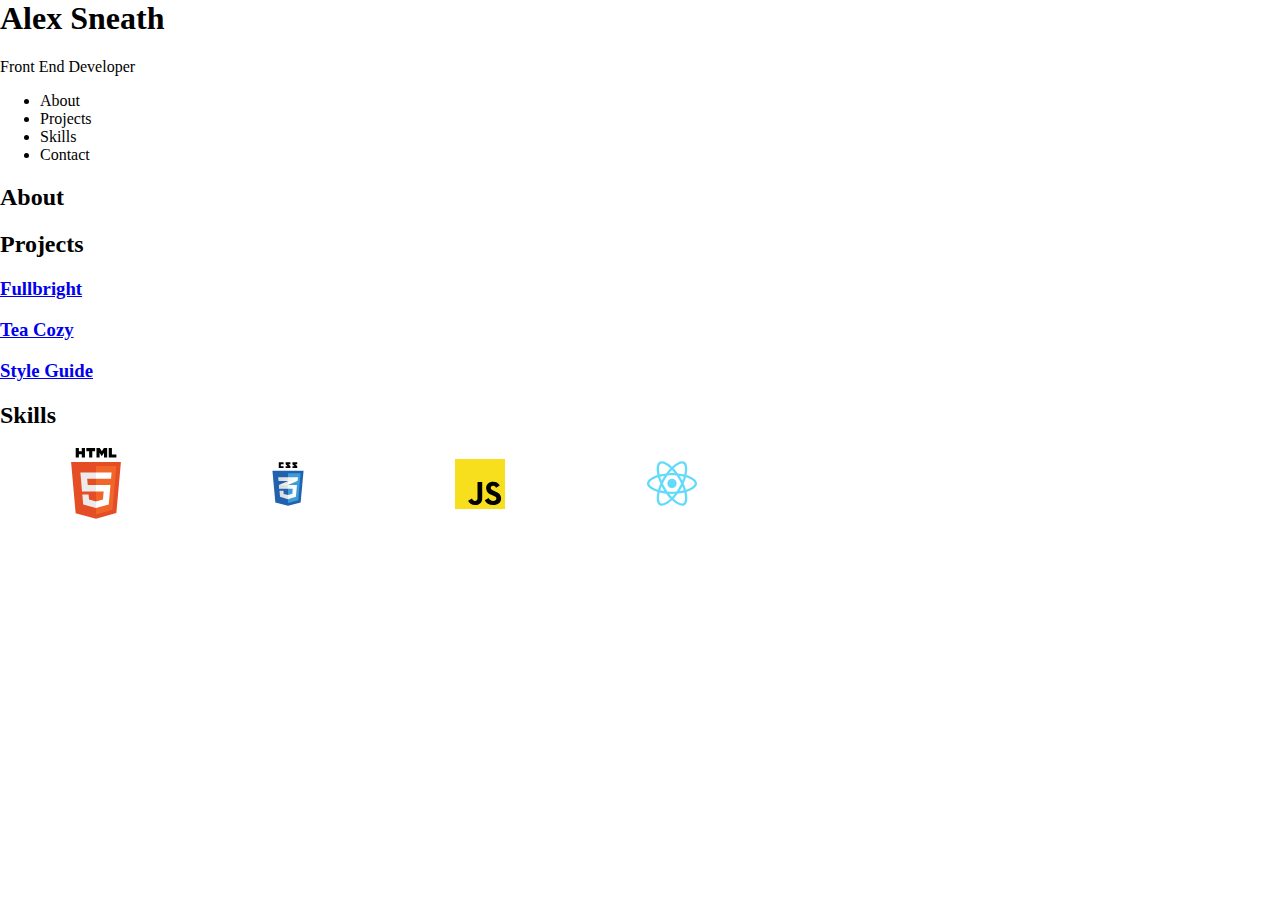
<file: index.html>
<html>

<head>
    <title>Alex Sneath</title>
    <link rel="shortcut icon"  href="/favicon.png"/>
    <link rel="stylesheet" href="main.css">
</head>

<body>
    <section class="top">
        <h1>Alex Sneath</h1>
        <p>Front End Developer</p>
        <nav>
            <ul>
                <li>About</li>
                <li>Projects</li>
                <li>Skills</li>
                <li>Contact</li>
            </ul>
        </nav>
    </section>
    <main>
        <section>
            <h2>About</h2>
        </section>
        <section>
            <h2>Projects</h2>
            <article><h3><a href="fullbright.html">Fullbright</a></h3></article>
            <article><h3><a href="cssProject.html">Tea Cozy</a></h3></article>
            <article><h3><a href="styleguide.html">Style Guide</a></h3></article>
        </section>

        <h2>Skills</h2>
        <section class="skill-container">
            <img src="Resources/html-5.svg" alt="HTML 5" class="logo">
            <img src="Resources/css3.svg" alt="CSS" class="logo">
            <img src="Resources/javascript.svg" alt="Javascript" class="logo">
            <img src="Resources/react-2.svg" alt="React" class="logo">
        </section>
    </main>
</body>

</html>
</file>
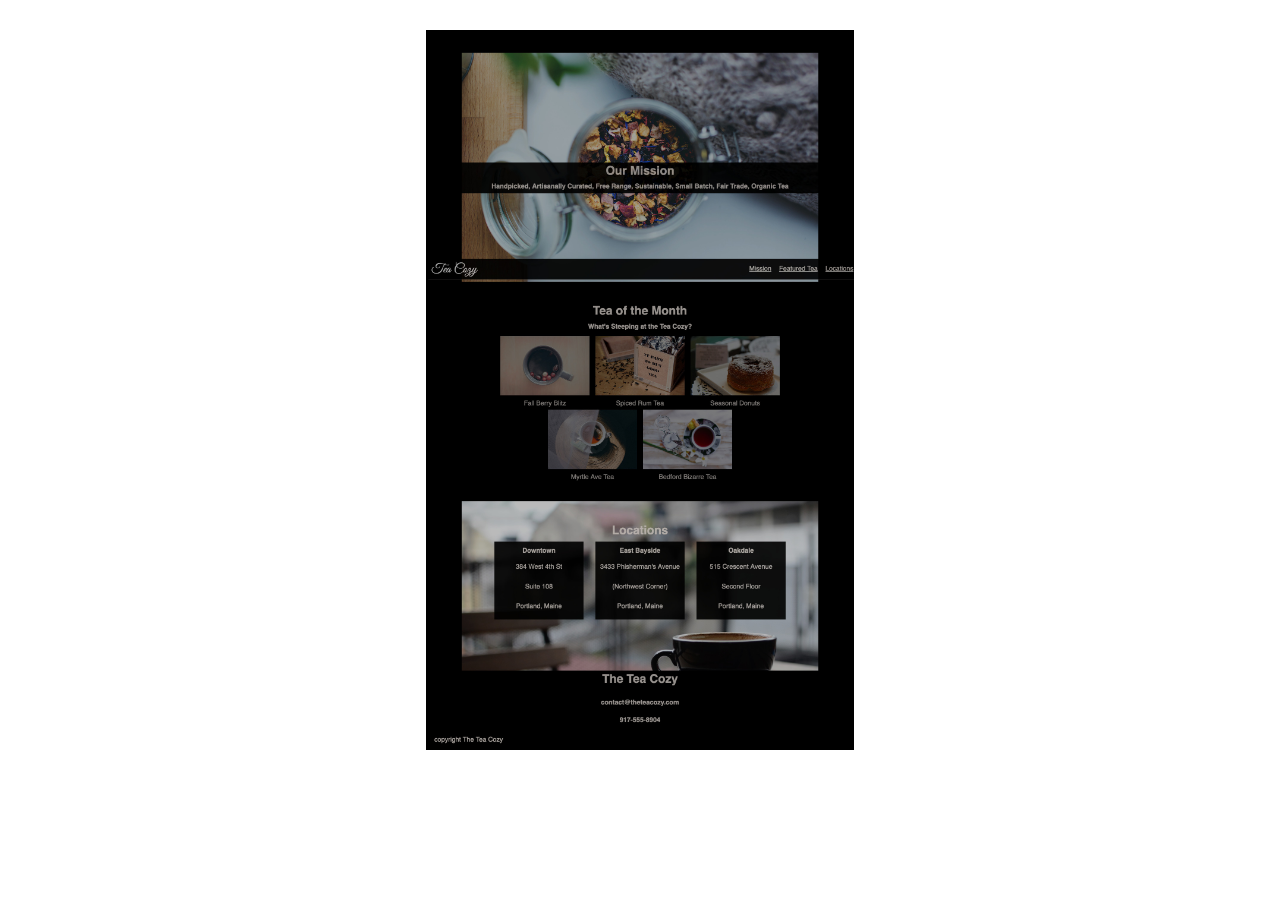
<file: cssProject.html>
<html>
  <head>
    <title>Alex Sneath | CSS Project</title>
    <link rel="shortcut icon" type="image/jpg" href="/favicon.png"/>
    <link rel="stylesheet" type="text/css" href="main.css">
  </head>
  <body>
    <img src="Resources/cssProject.jpg" alt="CSS Project" class="project-image">
  </body>
</html>
</file>
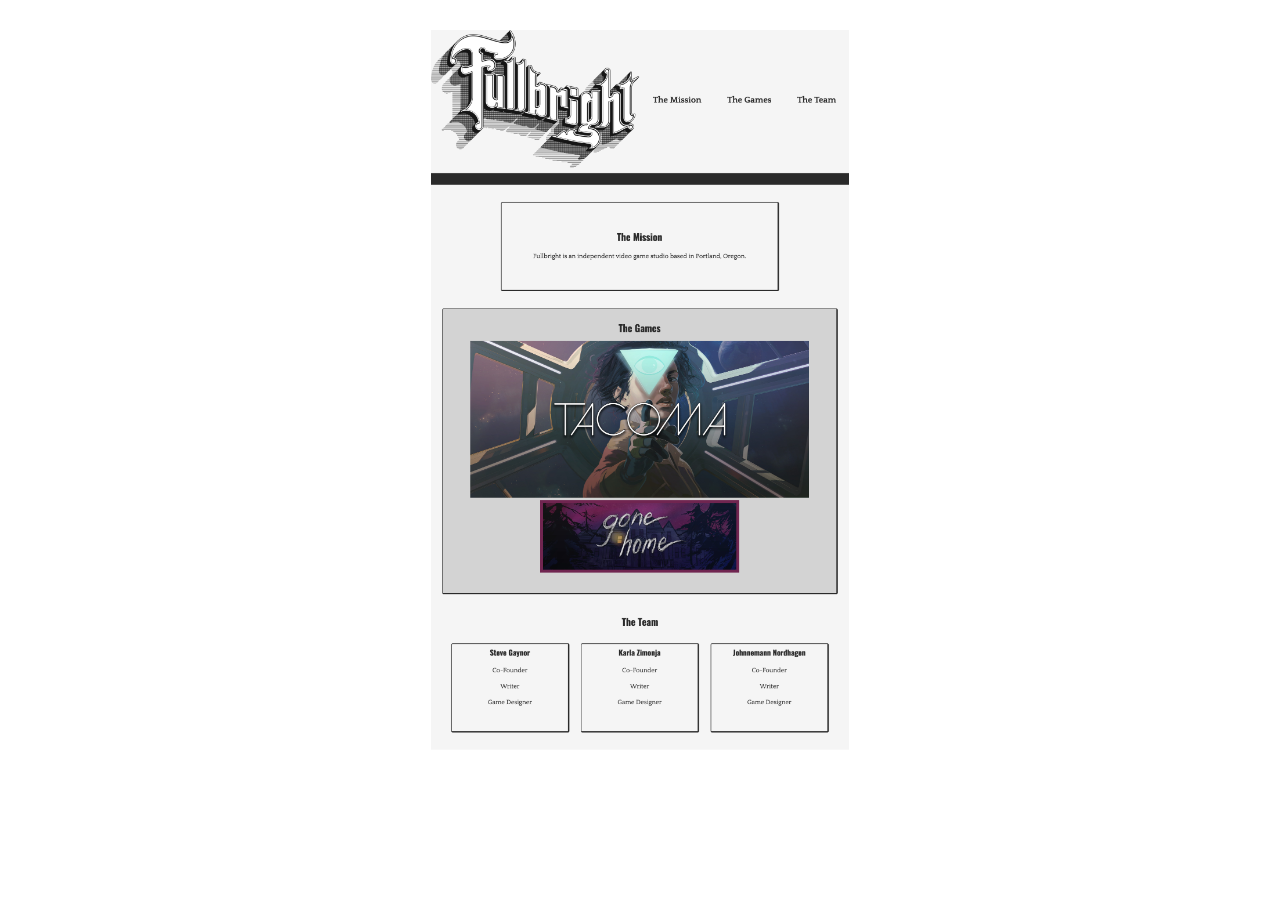
<file: fullbright.html>
<html>
  <head>
    <title>Alex Sneath | Fullbright Demo</title>
    <link rel="shortcut icon" type="image/jpg" href="/favicon.png"/>
    <link rel="stylesheet" href="main.css">
  </head>
  <body>
		<img src="Resources/fullbright.png" alt="fullbright" class="project-image">
  </body>
</html>
</file>
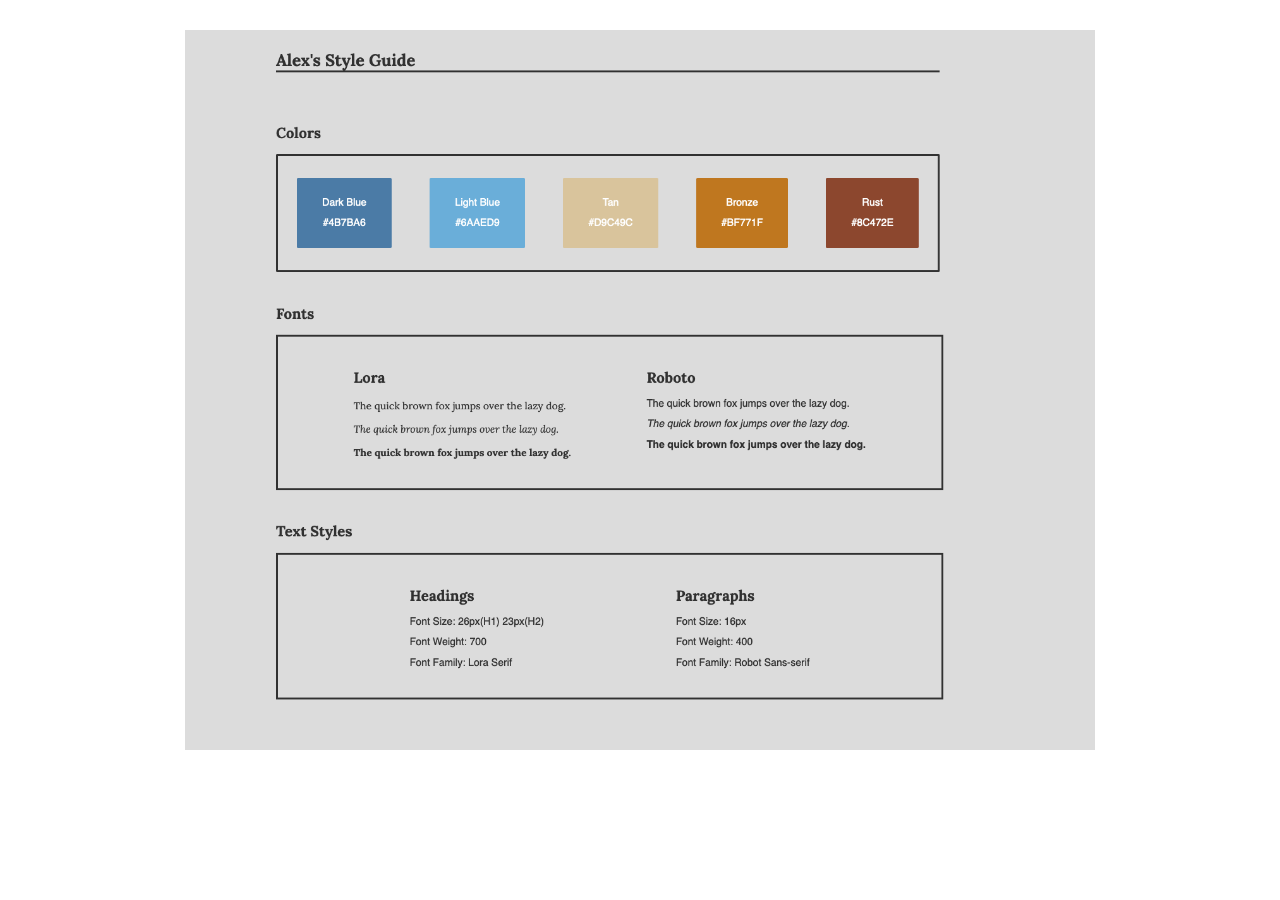
<file: styleguide.html>
<html>
  <head>
    <title>Alex Sneath | Style Guide</title>
    <link rel="shortcut icon" type="image/jpg" href="/favicon.png"/>
    <link rel="stylesheet" type="text/css" href="main.css">
  </head>
  <body>
		<img src="Resources/styleGuide.png" alt="Style Guide" class="project-image">
  </body>
</html>
</file>
<file: main.css>
body {
    margin: auto;
    width: auto;
}

.skill-container {
    align-self: auto;
    max-height: 200px;
    width: 60%;
    display: flex;
    justify-content: space-between;
}

.logo {
    width: 50px;
    margin: auto;
}

.project-image {
    display: block;
    margin: auto;
    padding: 30px;
    max-width: 80%;
    max-height: 80%;
}
</file>
